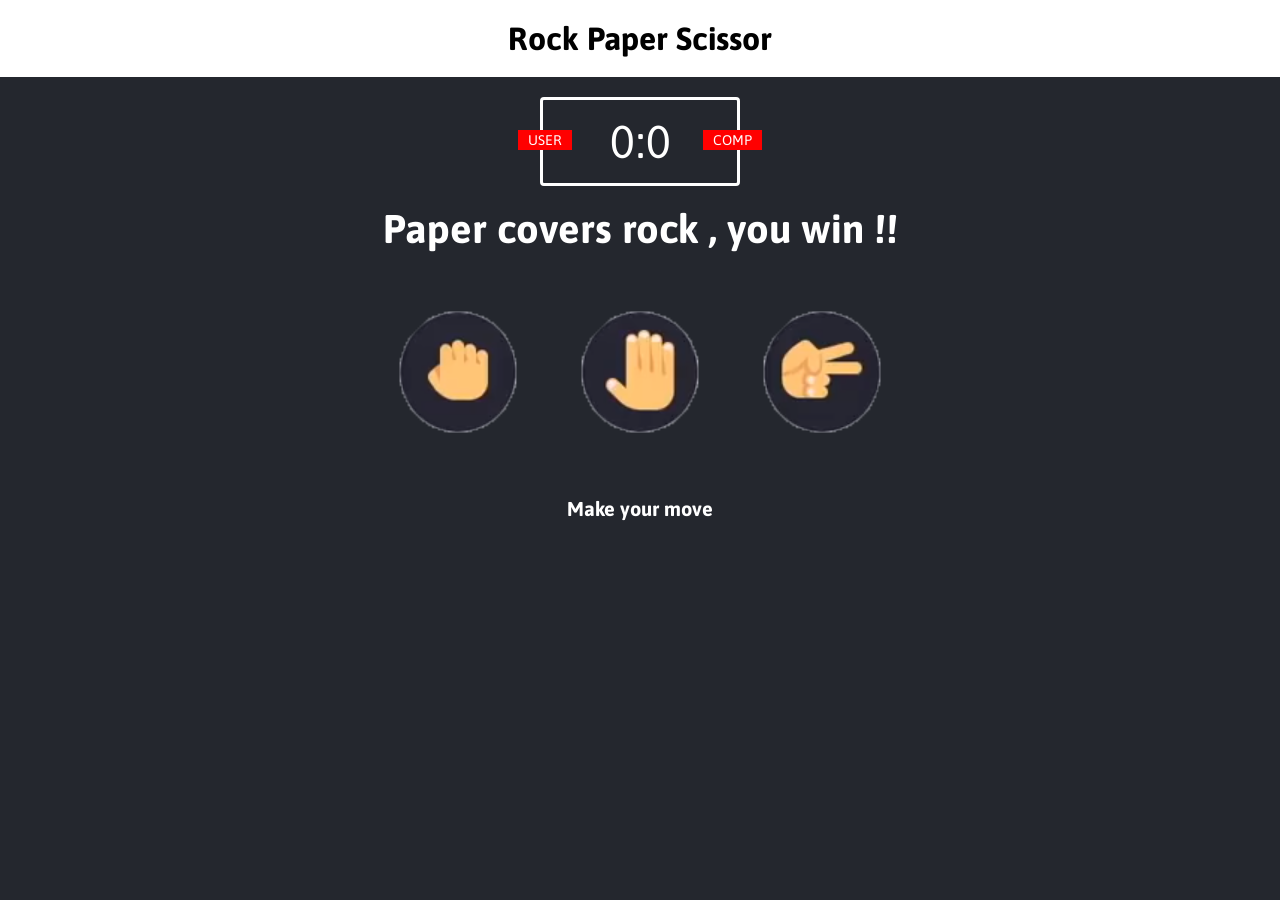
<file: index.html>
<!DOCTYPE html>
<html>
<head>
	<meta charset="utf-8">
	<title>RPS game </title>
	<link rel="stylesheet" type="text/css" href="style.css">
</head>
<body>
	<header>
		<h1>Rock Paper Scissor</h1>
	</header>


	 <div class="score-board">
	 <div id="user-label" class="badge">USER</div>
	 <div id="comp-label"class="badge">COMP</div>
	 <span id="user-score">0</span>:<span id="computer-score">0</span>
	</div>


	<div class="result">
		<p>Paper covers rock , you win !!</p>
	</div>


	<div class="choices">
	<div class="choice" id="r">
		<img src="rock.png">
	</div>
	<div class="choice" id="p">
		<img src="paper.png">
	</div>
	<div class="choice" id="s">
		<img src="scissor.png">
	</div>

	</div>
	</div>
    <p id="action-message">Make your move </p>
 <script src="app.js"charset="utf-8"></script>
</body>
</html>
</file>
<file: style.css>
@import url('https://fonts.googleapis.com/css?family=Asap');
*{
	margin: 0;
	padding:0;
	box-sizing: border-box;
}

body{
	background-color: #24272E
}

header
{
	background:white;
	padding: 20px;
	text-align: center;
	font-weight: bold;

}
header>h1
{
	color: #24427E
	text-align:center;
	font-family: Asap,sans-serif;

}
.score-board
{
	margin:20px auto;
	border: 3px solid white;
	border-radius: 4px;
	text-align: center;
	width: 200px;
	color: white;
	font-size: 46px;
	padding: 15px 20px;
	font-family: Asap,sans-serif;
	position: relative;
}

.badge{
	background-color: red;
	font-size: 14px;
	padding: 2px 10px;
	font-family: Asap,sans-serif;
}
#user-label
{
	position: absolute;
	top: 30px;
	left:-25px;
}
#comp-label
{
	position: absolute;
	top: 30px;
	right:-25px;
}
.result
{
	font-size: 40px;
	color: white;
}
.result>p
{
	text-align: center;
	font-weight: bold;
	font-family: Asap,sans-serif;

}
.choices
{
	margin: 50px;
	text-align: center;
}
.choice
{
	border: 6px solid white
	border-radius:50%;
	margin: 0 20px;
	padding: 10px;
	display: inline-block;
	transition: all 0.3s ease;
}
.choice:hover{
	cursor: pointer;
	background-color: red;
	
}
#action-message
{
	text-align: center;
	color: white;
	font-family: Asap,sans-serif;
	font-weight: bold;
	font-size:20px;
}
</file>
